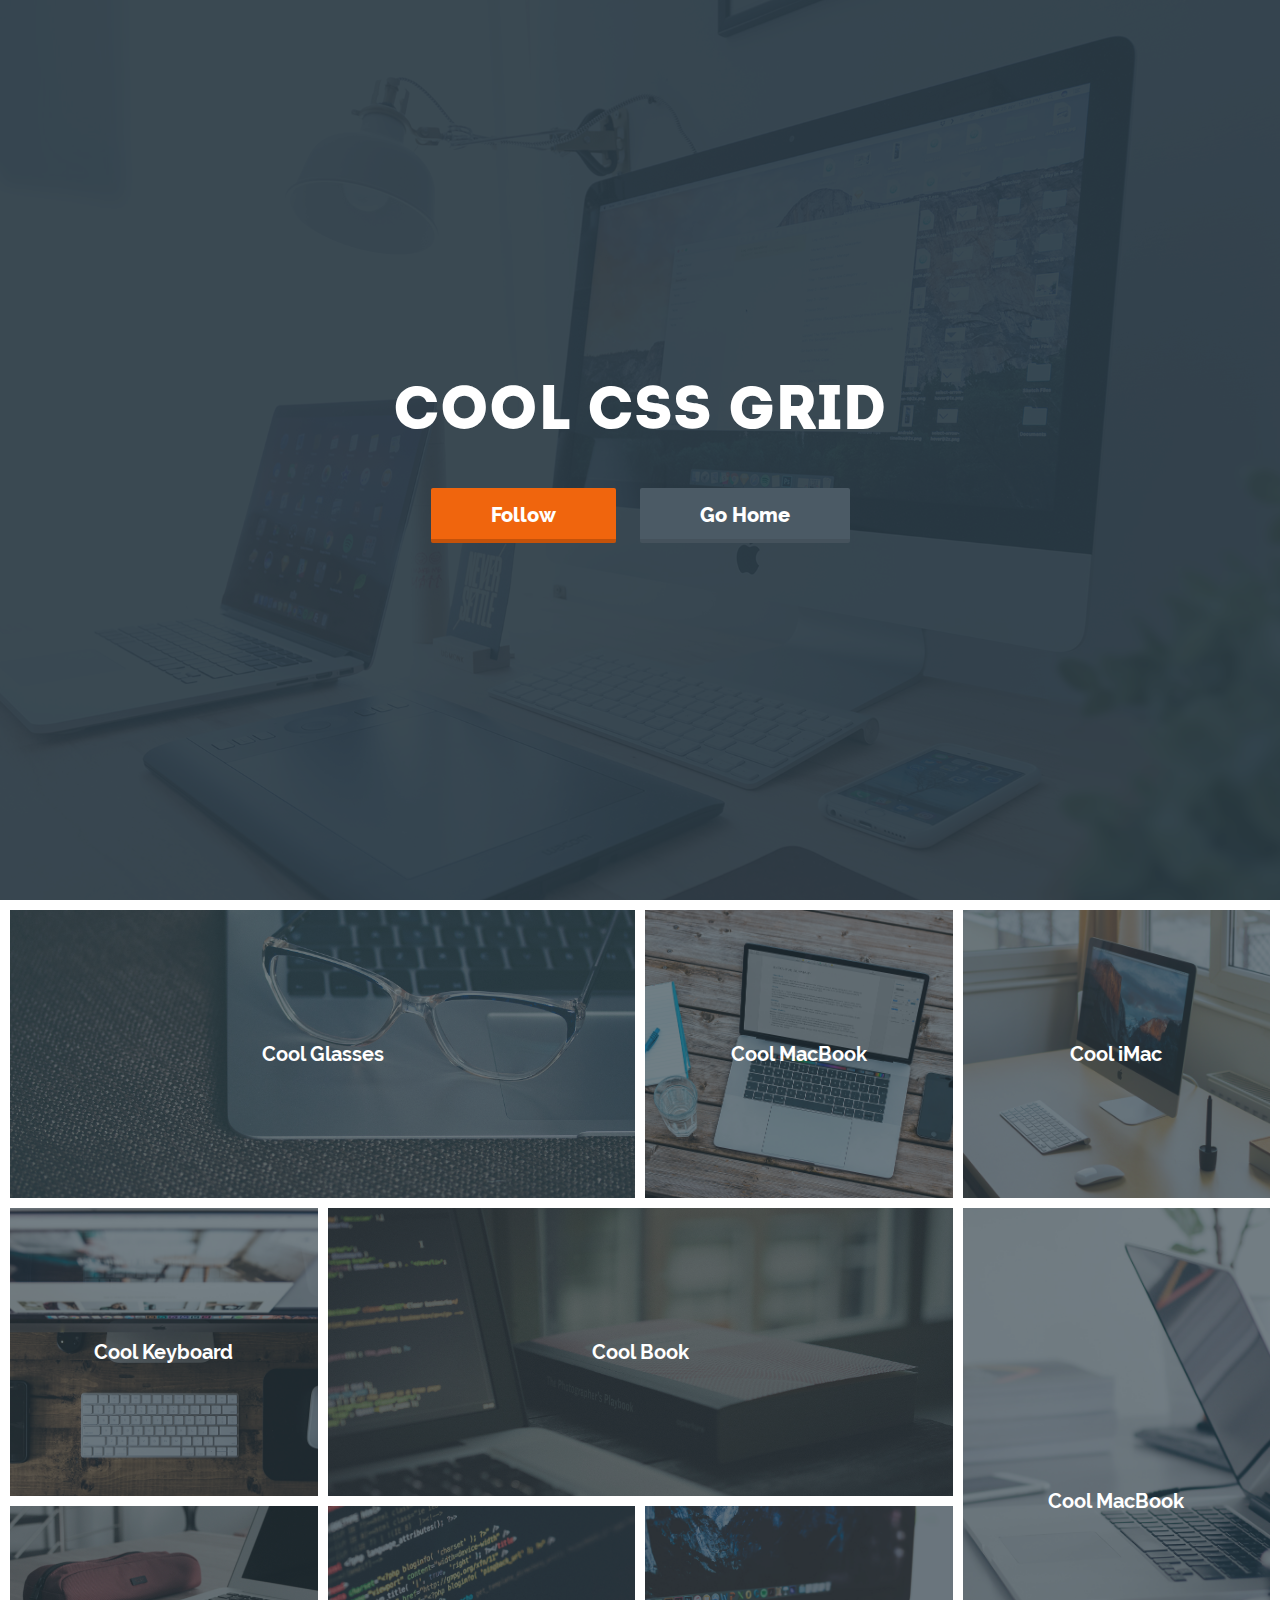
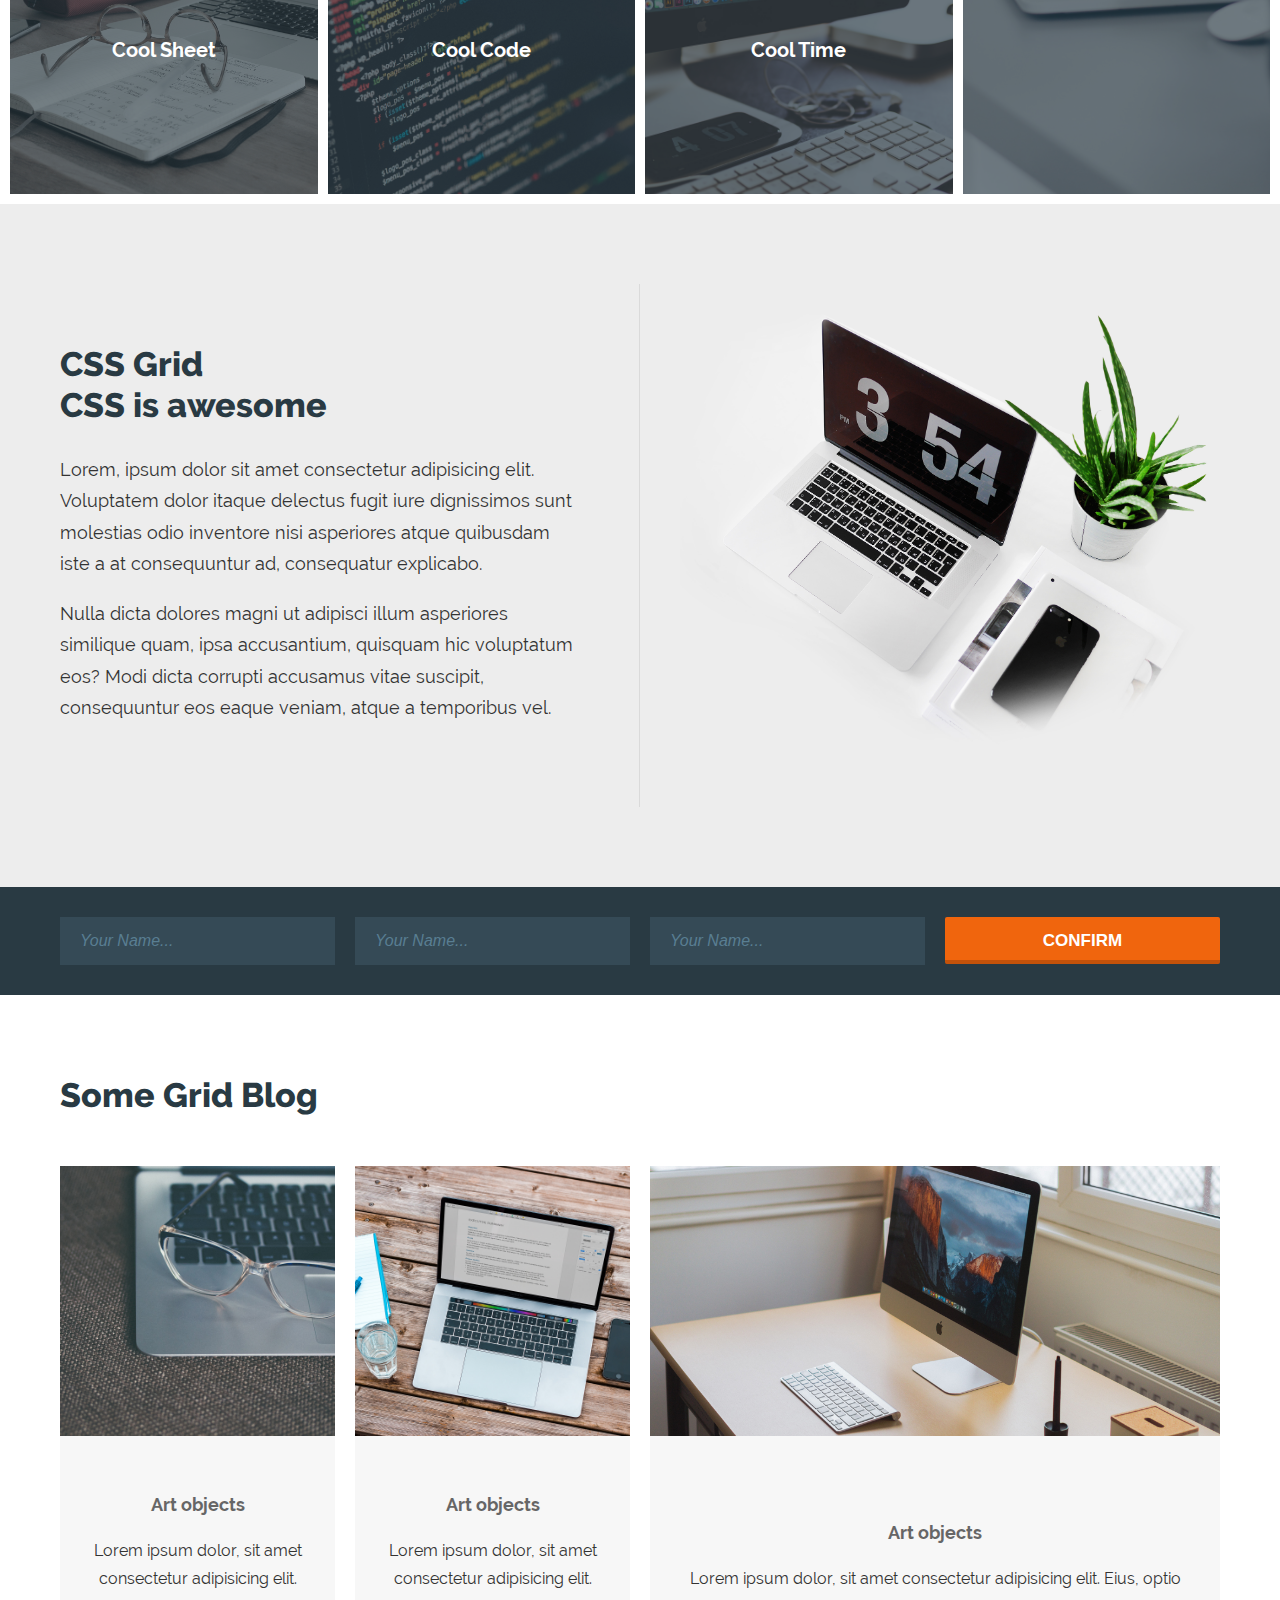
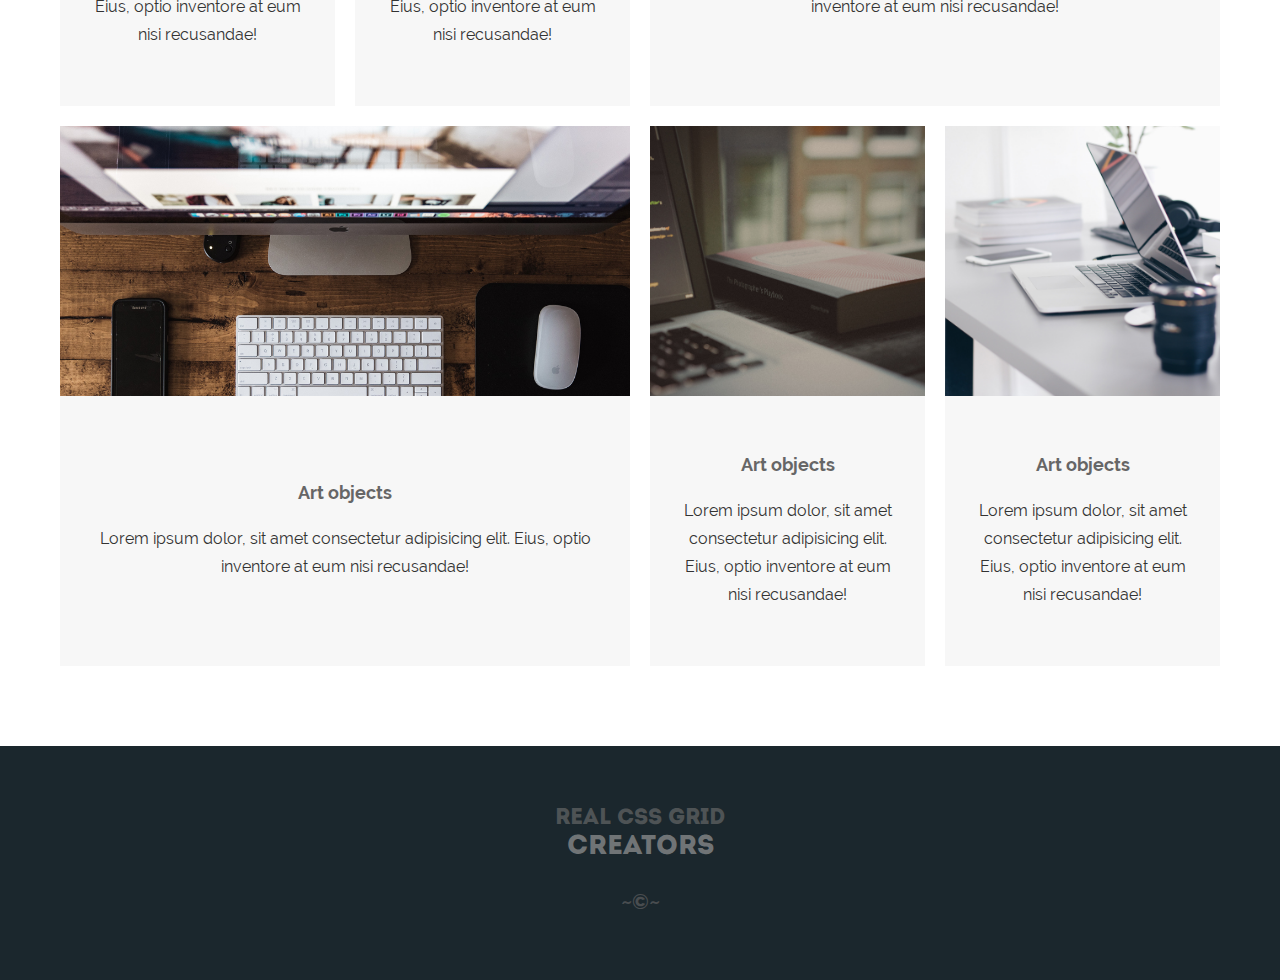
<file: index.html>
<!DOCTYPE html>
<html lang="ru">

<head>

	<meta charset="utf-8">

	<title>CSS Grid Real Example</title>
	<meta name="description" content="Cool CSS Grid Example">

	<meta name="viewport" content="width=device-width, initial-scale=1, maximum-scale=1">
	<link rel="shortcut icon" href="img/favicon.ico" type="image/x-icon">
	<style>body { opacity: 0; overflow-x: hidden; } html { background-color: #fff; }</style>

</head>

<body>

	<header class="main-header grid" style="background-image: url(img/0-header.jpg);">
        <div class="header-content grid">
            <h1>Cool CSS Grid</h1>
            <div class="header-buttons">
                <a href="#" class="button">Follow</a>
                <a href="#" class="button button-gray">Go Home</a>
            </div>
        </div>
    </header>
	
    <section class="portfolio-section grid">
        <div class="portfolio-item grid" style="background-image: url(../img/1.jpg)"><span>Cool Glasses</span></div>
        <div class="portfolio-item grid" style="background-image: url(../img/2.jpg)"><span>Cool MacBook</span></div>
        <div class="portfolio-item grid" style="background-image: url(../img/3.jpg)"><span>Cool iMac</span></div>
        <div class="portfolio-item grid" style="background-image: url(../img/4.jpg)"><span>Cool Keyboard</span></div>
        <div class="portfolio-item grid" style="background-image: url(../img/5.jpg)"><span>Cool Book</span></div>
        <div class="portfolio-item grid" style="background-image: url(../img/6.jpg)"><span>Cool MacBook</span></div>
        <div class="portfolio-item grid" style="background-image: url(../img/7.jpg)"><span>Cool Sheet</span></div>
        <div class="portfolio-item grid" style="background-image: url(../img/8.jpg)"><span>Cool Code</span></div>
        <div class="portfolio-item grid" style="background-image: url(../img/9.jpg)"><span>Cool Time</span></div>
    </section>

    
    <section class="section-ready landing-section">
        <div class="container grid">

            <div class="ready-left">

                <h2>CSS Grid<br>CSS is awesome</h2>
                <p>Lorem, ipsum dolor sit amet consectetur adipisicing elit. Voluptatem dolor itaque delectus fugit iure dignissimos sunt molestias odio inventore nisi asperiores atque quibusdam iste a at consequuntur ad, consequatur explicabo.</p>
                <p>Nulla dicta dolores magni ut adipisci illum asperiores similique quam, ipsa accusantium, quisquam hic voluptatum eos? Modi dicta corrupti accusamus vitae suscipit, consequuntur eos eaque veniam, atque a temporibus vel.</p>
            </div>
            
            <div class="ready-right">
                <img src="img/example.jpg" alt="Example" class="img-responsive">
            </div>

        </div>
    </section>

    <section class="form-section">
        
        <div class="container">
            
            <form class="grid">
                <div><input type="text" name="name" placeholder="Your Name..."></div>
                <div><input type="text" name="name" placeholder="Your Name..."></div>
                <div><input type="text" name="name" placeholder="Your Name..."></div>
                <div><button class="button">CONFIRM</button></div>
            </form>

        </div>
    
    </section>

    <section class="landing-section section-blog">
        <div class="container">
            <h2>Some Grid Blog</h2>

            <div class="blog-home grid">

                <a href="#" class="blog-item grid">
                    <span class="blog-item-img" style="background-image: url(img/1.jpg)"></span>
                    <span class="blog-item-content grid">
                        <h4>Art objects</h4>
                        <p>Lorem ipsum dolor, sit amet consectetur adipisicing elit. Eius, optio inventore at eum nisi recusandae!</p>
                    </span>
                </a>
                <a href="#" class="blog-item grid">
                    <span class="blog-item-img" style="background-image: url(img/2.jpg)"></span>
                    <span class="blog-item-content grid">
                        <h4>Art objects</h4>
                        <p>Lorem ipsum dolor, sit amet consectetur adipisicing elit. Eius, optio inventore at eum nisi recusandae!</p>
                    </span>
                </a>
                <a href="#" class="blog-item grid">
                    <span class="blog-item-img" style="background-image: url(img/3.jpg)"></span>
                    <span class="blog-item-content grid">
                        <h4>Art objects</h4>
                        <p>Lorem ipsum dolor, sit amet consectetur adipisicing elit. Eius, optio inventore at eum nisi recusandae!</p>
                    </span>
                </a>
                <a href="#" class="blog-item grid">
                    <span class="blog-item-img" style="background-image: url(img/4.jpg)"></span>
                    <span class="blog-item-content grid">
                        <h4>Art objects</h4>
                        <p>Lorem ipsum dolor, sit amet consectetur adipisicing elit. Eius, optio inventore at eum nisi recusandae!</p>
                    </span>
                </a>
                <a href="#" class="blog-item grid">
                    <span class="blog-item-img" style="background-image: url(img/5.jpg)"></span>
                    <span class="blog-item-content grid">
                        <h4>Art objects</h4>
                        <p>Lorem ipsum dolor, sit amet consectetur adipisicing elit. Eius, optio inventore at eum nisi recusandae!</p>
                    </span>
                </a>
                <a href="#" class="blog-item grid">
                    <span class="blog-item-img" style="background-image: url(img/6.jpg)"></span>
                    <span class="blog-item-content grid">
                        <h4>Art objects</h4>
                        <p>Lorem ipsum dolor, sit amet consectetur adipisicing elit. Eius, optio inventore at eum nisi recusandae!</p>
                    </span>
                </a>

            </div>

        </div>
    </section>

    <footer class="main-footer">
        
        <div class="container">
            <div class="footer-logo">
                Real Css Grid <span>Creators</span>
            </div>
            <div class="footer-copy">~©~</div>
        </div>

    </footer>

	<link rel="stylesheet" href="css/main.min.css">

</body>
</html>
</file>
<file: css/main.min.css>
@font-face {
  font-family: "raleway-grid";
  src: url("../fonts/RalewayRegular.woff") format("woff");
}
@font-face {
  font-family: "raleway-grid";
  src: url("../fonts/RalewayBold.woff") format("woff");
  font-weight: bold;
}
@font-face {
  font-family: "raleway-grid";
  src: url("../fonts/RalewayExtraBold.woff") format("woff");
  font-weight: 800;
}
@font-face {
  font-family: "intro-grid";
  src: url("../fonts/IntroRegular.woff") format("woff");
}
/*! normalize.css v7.0.0 | MIT License | github.com/necolas/normalize.css */
/* Document
   ========================================================================== */
/**
 * 1. Correct the line height in all browsers.
 * 2. Prevent adjustments of font size after orientation changes in
 *    IE on Windows Phone and in iOS.
 */
html {
  line-height: 1.15;
  /* 1 */
  -ms-text-size-adjust: 100%;
  /* 2 */
  -webkit-text-size-adjust: 100%;
  /* 2 */
}

/* Sections
   ========================================================================== */
/**
 * Remove the margin in all browsers (opinionated).
 */
body {
  margin: 0;
}

/**
 * Add the correct display in IE 9-.
 */
article,
aside,
footer,
header,
nav,
section {
  display: block;
}

/**
 * Correct the font size and margin on `h1` elements within `section` and
 * `article` contexts in Chrome, Firefox, and Safari.
 */
h1 {
  font-size: 2em;
  margin: 0.67em 0;
}

/* Grouping content
   ========================================================================== */
/**
 * Add the correct display in IE 9-.
 * 1. Add the correct display in IE.
 */
figcaption,
figure,
main {
  /* 1 */
  display: block;
}

/**
 * Add the correct margin in IE 8.
 */
figure {
  margin: 1em 40px;
}

/**
 * 1. Add the correct box sizing in Firefox.
 * 2. Show the overflow in Edge and IE.
 */
hr {
  box-sizing: content-box;
  /* 1 */
  height: 0;
  /* 1 */
  overflow: visible;
  /* 2 */
}

/**
 * 1. Correct the inheritance and scaling of font size in all browsers.
 * 2. Correct the odd `em` font sizing in all browsers.
 */
pre {
  font-family: monospace, monospace;
  /* 1 */
  font-size: 1em;
  /* 2 */
}

/* Text-level semantics
   ========================================================================== */
/**
 * 1. Remove the gray background on active links in IE 10.
 * 2. Remove gaps in links underline in iOS 8+ and Safari 8+.
 */
a {
  background-color: transparent;
  /* 1 */
  -webkit-text-decoration-skip: objects;
  /* 2 */
}

/**
 * 1. Remove the bottom border in Chrome 57- and Firefox 39-.
 * 2. Add the correct text decoration in Chrome, Edge, IE, Opera, and Safari.
 */
abbr[title] {
  border-bottom: none;
  /* 1 */
  text-decoration: underline;
  /* 2 */
  text-decoration: underline dotted;
  /* 2 */
}

/**
 * Prevent the duplicate application of `bolder` by the next rule in Safari 6.
 */
b,
strong {
  font-weight: inherit;
}

/**
 * Add the correct font weight in Chrome, Edge, and Safari.
 */
b,
strong {
  font-weight: bolder;
}

/**
 * 1. Correct the inheritance and scaling of font size in all browsers.
 * 2. Correct the odd `em` font sizing in all browsers.
 */
code,
kbd,
samp {
  font-family: monospace, monospace;
  /* 1 */
  font-size: 1em;
  /* 2 */
}

/**
 * Add the correct font style in Android 4.3-.
 */
dfn {
  font-style: italic;
}

/**
 * Add the correct background and color in IE 9-.
 */
mark {
  background-color: #ff0;
  color: #000;
}

/**
 * Add the correct font size in all browsers.
 */
small {
  font-size: 80%;
}

/**
 * Prevent `sub` and `sup` elements from affecting the line height in
 * all browsers.
 */
sub,
sup {
  font-size: 75%;
  line-height: 0;
  position: relative;
  vertical-align: baseline;
}

sub {
  bottom: -0.25em;
}

sup {
  top: -0.5em;
}

/* Embedded content
   ========================================================================== */
/**
 * Add the correct display in IE 9-.
 */
audio,
video {
  display: inline-block;
}

/**
 * Add the correct display in iOS 4-7.
 */
audio:not([controls]) {
  display: none;
  height: 0;
}

/**
 * Remove the border on images inside links in IE 10-.
 */
img {
  border-style: none;
}

/**
 * Hide the overflow in IE.
 */
svg:not(:root) {
  overflow: hidden;
}

/* Forms
   ========================================================================== */
/**
 * 1. Change the font styles in all browsers (opinionated).
 * 2. Remove the margin in Firefox and Safari.
 */
button,
input,
optgroup,
select,
textarea {
  font-family: sans-serif;
  /* 1 */
  font-size: 100%;
  /* 1 */
  line-height: 1.15;
  /* 1 */
  margin: 0;
  /* 2 */
}

/**
 * Show the overflow in IE.
 * 1. Show the overflow in Edge.
 */
button,
input {
  /* 1 */
  overflow: visible;
}

/**
 * Remove the inheritance of text transform in Edge, Firefox, and IE.
 * 1. Remove the inheritance of text transform in Firefox.
 */
button,
select {
  /* 1 */
  text-transform: none;
}

/**
 * 1. Prevent a WebKit bug where (2) destroys native `audio` and `video`
 *    controls in Android 4.
 * 2. Correct the inability to style clickable types in iOS and Safari.
 */
button,
html [type=button],
[type=reset],
[type=submit] {
  -webkit-appearance: button;
  /* 2 */
}

/**
 * Remove the inner border and padding in Firefox.
 */
button::-moz-focus-inner,
[type=button]::-moz-focus-inner,
[type=reset]::-moz-focus-inner,
[type=submit]::-moz-focus-inner {
  border-style: none;
  padding: 0;
}

/**
 * Restore the focus styles unset by the previous rule.
 */
button:-moz-focusring,
[type=button]:-moz-focusring,
[type=reset]:-moz-focusring,
[type=submit]:-moz-focusring {
  outline: 1px dotted ButtonText;
}

/**
 * Correct the padding in Firefox.
 */
fieldset {
  padding: 0.35em 0.75em 0.625em;
}

/**
 * 1. Correct the text wrapping in Edge and IE.
 * 2. Correct the color inheritance from `fieldset` elements in IE.
 * 3. Remove the padding so developers are not caught out when they zero out
 *    `fieldset` elements in all browsers.
 */
legend {
  box-sizing: border-box;
  /* 1 */
  color: inherit;
  /* 2 */
  display: table;
  /* 1 */
  max-width: 100%;
  /* 1 */
  padding: 0;
  /* 3 */
  white-space: normal;
  /* 1 */
}

/**
 * 1. Add the correct display in IE 9-.
 * 2. Add the correct vertical alignment in Chrome, Firefox, and Opera.
 */
progress {
  display: inline-block;
  /* 1 */
  vertical-align: baseline;
  /* 2 */
}

/**
 * Remove the default vertical scrollbar in IE.
 */
textarea {
  overflow: auto;
}

/**
 * 1. Add the correct box sizing in IE 10-.
 * 2. Remove the padding in IE 10-.
 */
[type=checkbox],
[type=radio] {
  box-sizing: border-box;
  /* 1 */
  padding: 0;
  /* 2 */
}

/**
 * Correct the cursor style of increment and decrement buttons in Chrome.
 */
[type=number]::-webkit-inner-spin-button,
[type=number]::-webkit-outer-spin-button {
  height: auto;
}

/**
 * 1. Correct the odd appearance in Chrome and Safari.
 * 2. Correct the outline style in Safari.
 */
[type=search] {
  -webkit-appearance: textfield;
  /* 1 */
  outline-offset: -2px;
  /* 2 */
}

/**
 * Remove the inner padding and cancel buttons in Chrome and Safari on macOS.
 */
[type=search]::-webkit-search-cancel-button,
[type=search]::-webkit-search-decoration {
  -webkit-appearance: none;
}

/**
 * 1. Correct the inability to style clickable types in iOS and Safari.
 * 2. Change font properties to `inherit` in Safari.
 */
::-webkit-file-upload-button {
  -webkit-appearance: button;
  /* 1 */
  font: inherit;
  /* 2 */
}

/* Interactive
   ========================================================================== */
/*
 * Add the correct display in IE 9-.
 * 1. Add the correct display in Edge, IE, and Firefox.
 */
details,
menu {
  display: block;
}

/*
 * Add the correct display in all browsers.
 */
summary {
  display: list-item;
}

/* Scripting
   ========================================================================== */
/**
 * Add the correct display in IE 9-.
 */
canvas {
  display: inline-block;
}

/**
 * Add the correct display in IE.
 */
template {
  display: none;
}

/* Hidden
   ========================================================================== */
/**
 * Add the correct display in IE 10-.
 */
[hidden] {
  display: none;
}

* {
  box-sizing: border-box;
}
*:before, *:after {
  box-sizing: border-box;
}

html, body {
  height: 100%;
}

body {
  font-size: 16px;
  min-width: 320px;
  position: relative;
  line-height: 1.75;
  font-family: raleway-grid, sans-serif;
  overflow-x: hidden;
  opacity: 1;
  color: #333;
}

.img-responsive {
  display: block;
  max-width: 100%;
  height: auto;
}

.text-center {
  text-align: center;
}

.grid {
  display: grid;
}

.main-header {
  min-height: 100vh;
  background-size: cover;
  background-position: center;
  position: relative;
  align-content: center;
}
.main-header::before {
  content: "";
  position: absolute;
  top: 0;
  right: 0;
  left: 0;
  bottom: 0;
  background-color: #293A43;
  opacity: 0.92;
}

.header-content {
  z-index: 1;
  color: #fff;
  text-align: center;
  padding: 60px 20px;
}
.header-content h1 {
  font-size: 60px;
  font-family: intro-grid, sans-serif;
  font-weight: normal;
  margin: 20px 0;
  line-height: 1.5;
}
.header-content .button {
  margin: 10px;
}

.button {
  display: inline-block;
  border: none;
  color: #fff;
  text-decoration: none;
  background-color: #F0650D;
  padding: 10px 60px;
  font-size: 20px;
  font-weight: 800;
  border-radius: 2px;
  text-align: center;
  position: relative;
  outline: none;
  transition: background-color 0.1s ease;
  cursor: pointer;
}
.button::after {
  transition: background-color 0.2s ease;
  position: absolute;
  content: "";
  height: 4px;
  bottom: 0;
  width: 100%;
  background-color: black;
  opacity: 0.18;
  border-bottom-left-radius: 2px;
  border-bottom-right-radius: 2px;
  left: 0;
}
.button:focus, .button:hover {
  text-decoration: none;
  color: #fff;
}
.button:hover {
  background-color: #f37423;
}
.button:hover::after {
  opacity: 0.22;
}
.button:active {
  background-color: #d85b0c;
}
.button:active::after {
  opacity: 0.32;
}
.button.button-gray {
  background-color: #4B5A65;
}
.button.button-gray::after {
  background-color: #2a3339;
}
.button.button-gray:hover {
  background-color: #566774;
}
.button.button-gray:active {
  background-color: #404d56;
}

.portfolio-section {
  padding: 10px;
  grid-template-columns: repeat(4, 1fr);
  gap: 10px;
}

.portfolio-item {
  min-height: 32vh;
  background-size: cover;
  background-position: center;
  text-align: center;
  align-content: center;
  padding: 20px;
  font-size: 20px;
  font-weight: bold;
  color: #fff;
  position: relative;
  transition: color 0.5s ease;
  cursor: pointer;
}
.portfolio-item:hover {
  color: #F0650D;
}
.portfolio-item:hover::before {
  opacity: 0.85;
}
.portfolio-item::before {
  content: "";
  position: absolute;
  top: 0;
  right: 0;
  bottom: 0;
  left: 0;
  background-color: #293A43;
  opacity: 0.65;
  transition: opacity 0.5s ease;
}
.portfolio-item > * {
  z-index: 1;
}
.portfolio-item:nth-child(1) {
  grid-column: 1/3;
}
.portfolio-item:nth-child(5) {
  grid-column: 2/4;
}
.portfolio-item:nth-child(6) {
  grid-column: 4;
  grid-row: 2/4;
}

.container {
  max-width: 1200px;
  margin: auto;
  padding: 0px 20px;
}

.landing-section {
  padding: 80px 0;
}
.landing-section h2 {
  font-size: 34px;
  font-weight: 800;
  color: #293A43;
  line-height: 1.2;
}

.section-ready {
  background-color: #EDEDED;
}
.section-ready .container {
  grid-template-columns: 1fr 1fr;
}

.ready-left {
  border-right: 1px solid #dadada;
  font-size: 18px;
  padding: 60px 60px 60px 0px;
}
.ready-left h2 {
  margin-top: 0px;
}

.ready-right {
  padding-left: 40px;
}

.form-section {
  padding: 30px 0;
  background-color: #293A43;
}
.form-section input {
  background-color: #354a56;
}
.form-section form {
  gap: 20px;
  grid-template-columns: repeat(4, 1fr);
}
.form-section button {
  font-size: 17px;
  padding: 14px;
  width: 100%;
}

input, textarea {
  border: none;
  padding: 15px 20px;
  width: 100%;
  font-family: Arial, sans-serif;
  font-style: italic;
  outline: none;
  transition: background-color 0.25s ease;
}
input:focus, textarea:focus {
  background-color: #EDEDED;
}
input::placeholder, textarea::placeholder {
  color: #597e92;
}

.section-blog h2 {
  margin-top: 0;
  margin-bottom: 50px;
}

.blog-home {
  gap: 20px;
  grid-template-columns: repeat(4, 1fr);
}

.blog-item {
  background-color: #f7f7f7;
  text-decoration: none;
  grid-template-rows: repeat(2, 1fr);
  transition: background-color 0.25s ease;
  overflow: hidden;
  color: #333;
}
.blog-item:nth-child(3) {
  grid-column: 3/5;
}
.blog-item:nth-child(4) {
  grid-column: 1/3;
}
.blog-item:hover {
  background-color: #EDEDED;
}
.blog-item:hover h4 {
  color: #293A43;
}
.blog-item:hover .blog-item-img {
  transform: scale(1.05) translateY(-6.5px);
}
.blog-item-img {
  height: 270px;
  background-size: cover;
  background-position: center;
  transition: transform 0.25s ease;
}
.blog-item-content {
  padding: 25px;
  text-align: center;
  align-content: center;
}
.blog-item-content h4 {
  font-size: 18px;
  color: #666;
  line-height: 1.3;
  margin: 0;
  transition: color 0.25s ease;
}
.blog-item-content p {
  margin-top: 20px;
  margin-bottom: 0;
}

.main-footer {
  padding: 60px 0;
  background-color: #1b272d;
  text-align: center;
  color: #4e5355;
}

.footer-logo {
  font-family: intro-grid, sans-serif;
  font-size: 22px;
  line-height: 1.2;
}
.footer-logo span {
  display: block;
  color: #707476;
  font-size: 27px;
}

.footer-copy {
  font-size: 20px;
  font-weight: bold;
  color: #494d50;
  margin-top: 20px;
}

@media only screen and (max-width: 1200px) {
  .blog-home {
    grid-template-columns: repeat(3, 1fr);
  }

  .blog-item:nth-child(3) {
    grid-column: 2/3;
    grid-row: 1;
  }
  .blog-item:nth-child(4) {
    grid-column: 1/2;
    grid-row: 2;
  }
}
/* Medium Devices, Desktops */
@media only screen and (max-width: 992px) {
  .button {
    font-size: 18px;
  }

  .portfolio-section {
    grid-template-columns: repeat(3, 1fr);
  }

  .portfolio-item {
    min-height: 40vh;
    font-size: 16px;
  }
  .portfolio-item:nth-child(4) {
    grid-column: 2/4;
    grid-row: initial;
  }
  .portfolio-item:nth-child(5) {
    grid-column: 1/3;
    grid-row: initial;
  }
  .portfolio-item:nth-child(6) {
    grid-column: initial;
    grid-row: initial;
  }

  .header-content {
    padding: 40px 20px;
  }
  .header-content h1 {
    font-size: 50px;
    line-height: 1.3;
  }

  .blog-home {
    grid-template-columns: repeat(2, 1fr);
  }
}
/* Small Devices, Tablets */
@media only screen and (max-width: 768px) {
  .landing-section {
    padding: 50px 0;
  }
  .landing-section h2 {
    text-align: center;
    font-size: 26px;
    margin-bottom: 26px;
  }

  .section-ready .container {
    grid-template-columns: 1fr;
  }
  .section-ready .container > div {
    padding: 0 8%;
  }
  .section-ready .container > div.ready-left {
    border: none;
  }

  .form-section form {
    grid-template-columns: repeat(2, 1fr);
  }

  .blog-home {
    grid-template-columns: 1fr;
  }

  .blog-item:nth-child(3) {
    grid-column: initial;
  }
  .blog-item:nth-child(4) {
    grid-column: initial;
  }
}
/* Extra Small Devices, Phones */
@media only screen and (max-width: 480px) {
  .header-content h1 {
    font-size: 40px;
  }

  .portfolio-section {
    grid-template-columns: 1fr;
  }

  .portfolio-item {
    min-height: 50vh;
  }
  .portfolio-item:nth-child(1) {
    grid-column: initial;
    grid-row: initial;
  }
  .portfolio-item:nth-child(4) {
    grid-column: initial;
    grid-row: initial;
  }
  .portfolio-item:nth-child(5) {
    grid-column: initial;
    grid-row: initial;
  }

  .form-section form {
    grid-template-columns: 1fr;
  }

  .main-footer {
    padding: 40px 0;
  }

  .footer-copy {
    margin-top: 10px;
  }
}
/* Custom, iPhone Retina */
@media only screen and (max-width: 320px) {
  /**/
}
/*==========  Mobile First  ==========*/
/* Custom, iPhone Retina */
@media only screen and (min-width: 320px) {
  /**/
}
/* Extra Small Devices, Phones */
@media only screen and (min-width: 480px) {
  /**/
}
/* Small Devices, Tablets */
@media only screen and (min-width: 768px) {
  /**/
}
/* Medium Devices, Desktops */
@media only screen and (min-width: 992px) {
  /**/
}
/* Large Devices, Wide Screens */
@media only screen and (min-width: 1200px) {
  /**/
}

/*# sourceMappingURL=main.min.css.map */
</file>
